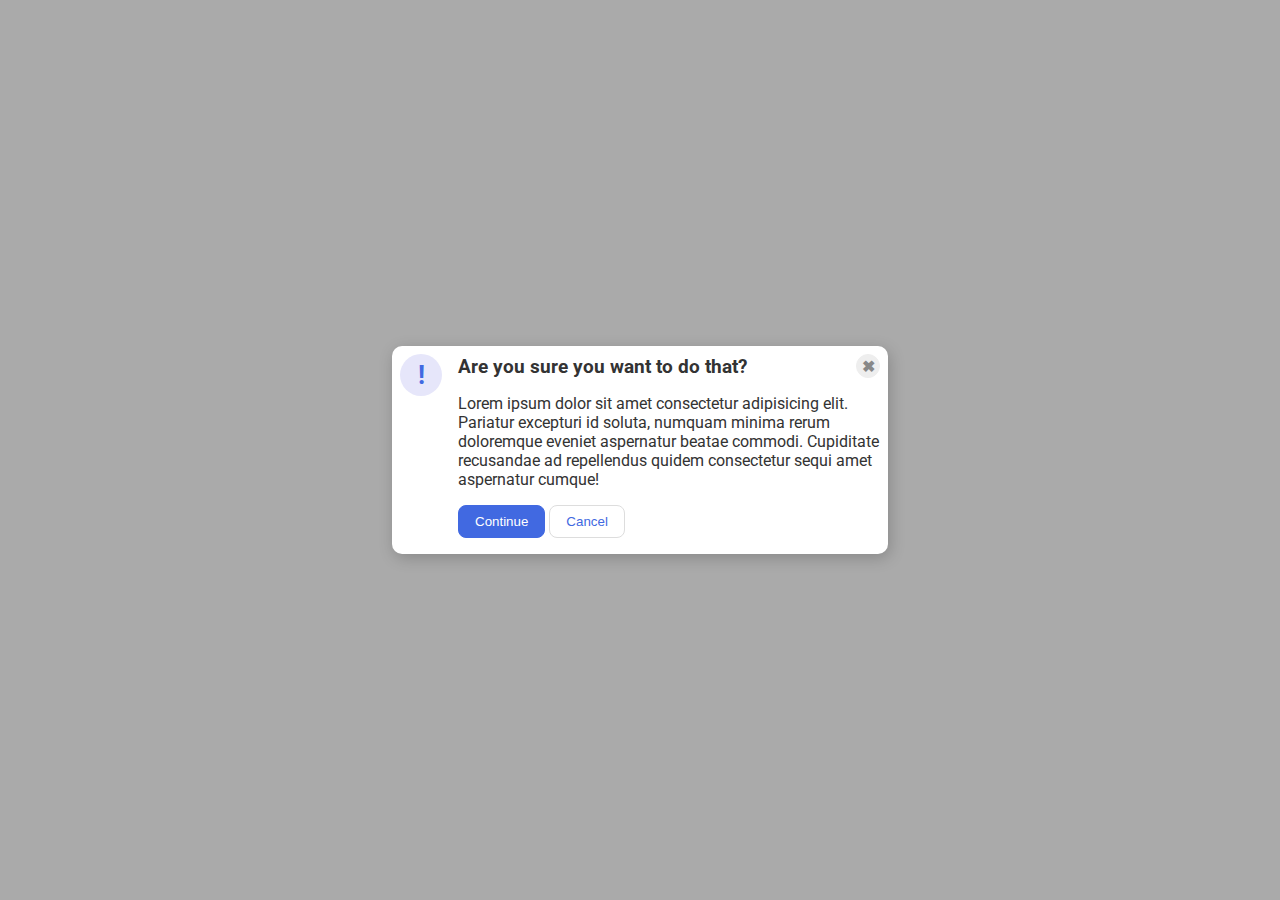
<file: flex/05-flex-modal/index.html>
<!DOCTYPE html>
<html lang="en">
  <head>
    <meta charset="UTF-8">
    <meta http-equiv="X-UA-Compatible" content="IE=edge">
    <meta name="viewport" content="width=device-width, initial-scale=1.0">
    <link rel="stylesheet" href="style.css">
    <title>Modal</title>
  </head>
  <body>
    <div class="modal">
      <div class="icon">!</div>
      <div class="column">
        <div class="row1"><div class="header">Are you sure you want to do that?</div>
        <button class="close-button">✖</button></div>
        <div class="text">Lorem ipsum dolor sit amet consectetur adipisicing elit. Pariatur excepturi id soluta, numquam minima rerum doloremque eveniet aspernatur beatae commodi. Cupiditate recusandae ad repellendus quidem consectetur sequi amet aspernatur cumque!</div>
        <div class="row2">
          <button class="continue">Continue</button>
          <button class="cancel">Cancel</button>
        </div>
      </div>
    </div>
  </body>
</html>
</file>
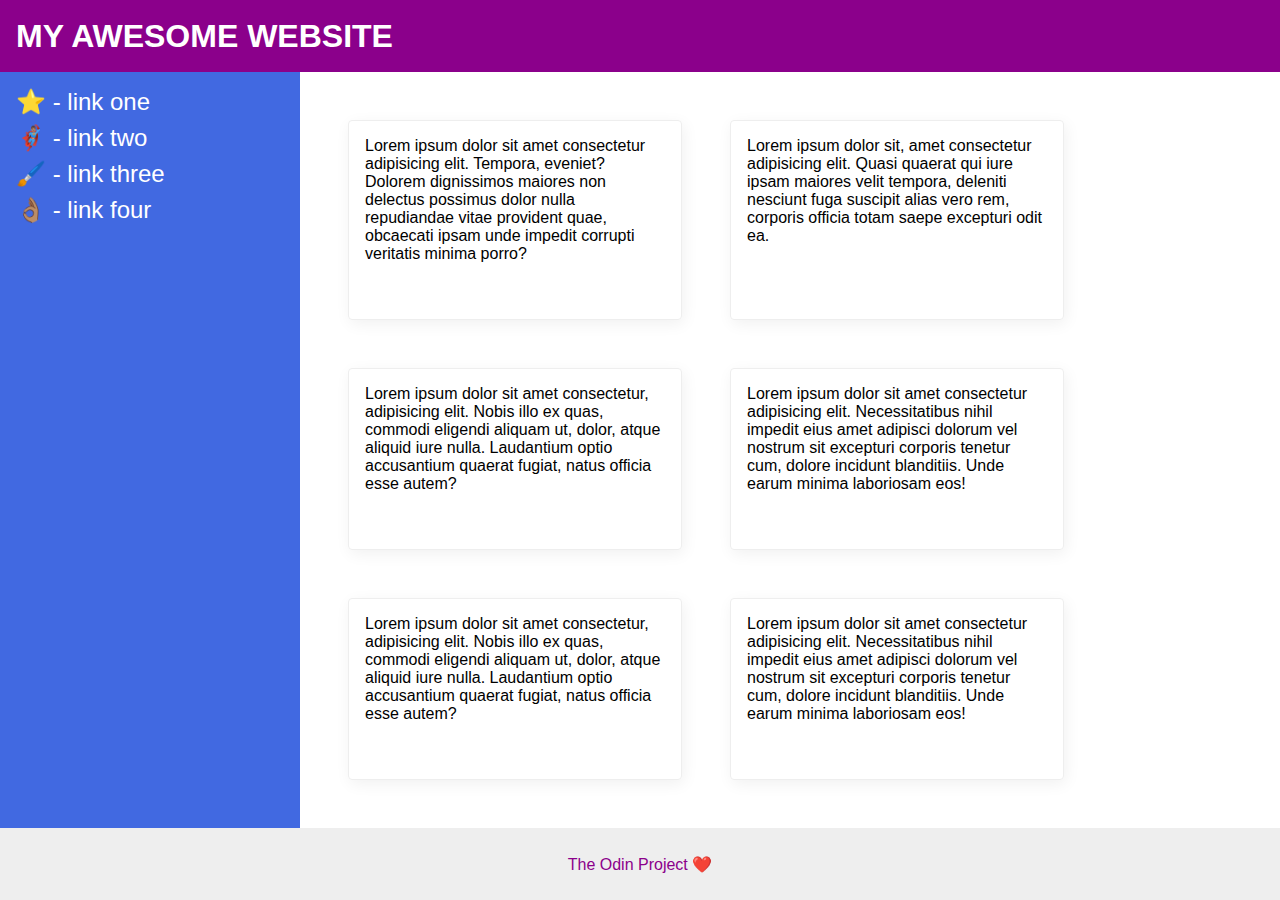
<file: flex/07-flex-layout-2/index.html>
<!DOCTYPE html>
<html lang="en">
  <head>
    <meta charset="UTF-8">
    <meta http-equiv="X-UA-Compatible" content="IE=edge">
    <meta name="viewport" content="width=device-width, initial-scale=1.0">
    <title>The Holy Grail</title>
    <link rel="stylesheet" href="style.css">
  </head>
  <body>
    <div class="header">
      MY AWESOME WEBSITE
    </div>
    <div class="main">
      <div class="sidebar">
        <ul>
          <li><a href="#">⭐ - link one</a></li>
          <li><a href="#">🦸🏽‍♂️ - link two</a></li>
          <li><a href="#">🖌️ - link three</a></li>
          <li><a href="#">👌🏽 - link four</a></li>
        </ul>
      </div>
      <div class="content">
        <div class="card">Lorem ipsum dolor sit amet consectetur adipisicing elit. Tempora, eveniet? Dolorem dignissimos maiores non delectus possimus dolor nulla repudiandae vitae provident quae, obcaecati ipsam unde impedit corrupti veritatis minima porro?</div>
        <div class="card">Lorem ipsum dolor sit, amet consectetur adipisicing elit. Quasi quaerat qui iure ipsam maiores velit tempora, deleniti nesciunt fuga suscipit alias vero rem, corporis officia totam saepe excepturi odit ea.</div>
        <div class="card">Lorem ipsum dolor sit amet consectetur, adipisicing elit. Nobis illo ex quas, commodi eligendi aliquam ut, dolor, atque aliquid iure nulla. Laudantium optio accusantium quaerat fugiat, natus officia esse autem?</div>
        <div class="card">Lorem ipsum dolor sit amet consectetur adipisicing elit. Necessitatibus nihil impedit eius amet adipisci dolorum vel nostrum sit excepturi corporis tenetur cum, dolore incidunt blanditiis. Unde earum minima laboriosam eos!</div>
        <div class="card">Lorem ipsum dolor sit amet consectetur, adipisicing elit. Nobis illo ex quas, commodi eligendi aliquam ut, dolor, atque aliquid iure nulla. Laudantium optio accusantium quaerat fugiat, natus officia esse autem?</div>
        <div class="card">Lorem ipsum dolor sit amet consectetur adipisicing elit. Necessitatibus nihil impedit eius amet adipisci dolorum vel nostrum sit excepturi corporis tenetur cum, dolore incidunt blanditiis. Unde earum minima laboriosam eos!</div>  
      </div>
    </div>    
    <div class="footer">
      The Odin Project ❤️
    </div>
  </body>
</html>
</file>
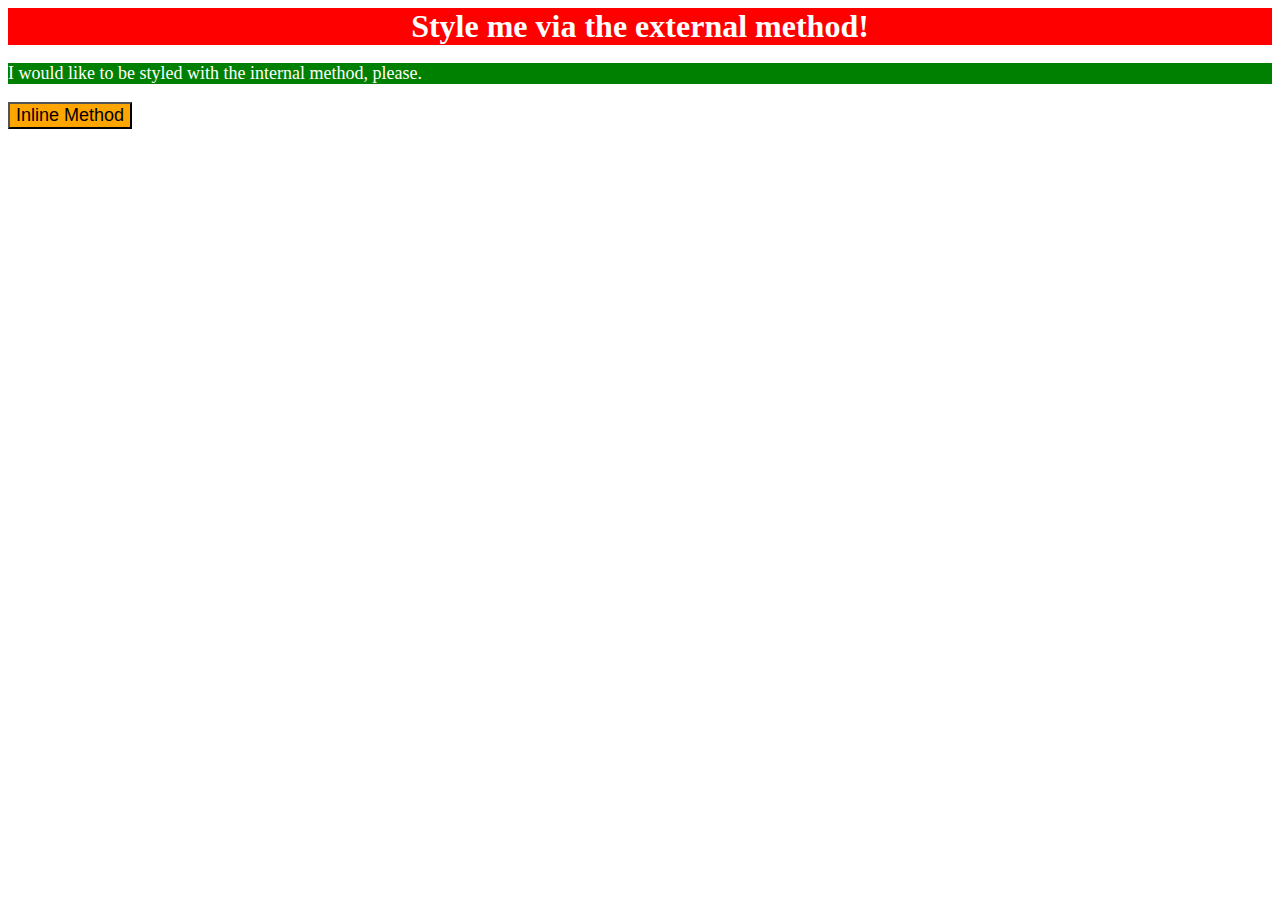
<file: foundations/01-css-methods/index.html>
<!DOCTYPE html>
<html lang="en">
  <head>
    <meta charset="UTF-8">
    <meta http-equiv="X-UA-Compatible" content="IE=edge">
    <meta name="viewport" content="width=device-width, initial-scale=1.0">
    <title>Methods for Adding CSS</title>
    <link rel="stylesheet" href="style.css">
    <style>
      p{
        background-color: green;
        color: white;
        font-size: 18px;
      }
    </style>
  </head>
  <body>
    <div>Style me via the external method!</div>
    <p>I would like to be styled with the internal method, please.</p>
    <button style="background-color: orange; font-size: 18px;">Inline Method</button>
  </body>
</html>
</file>
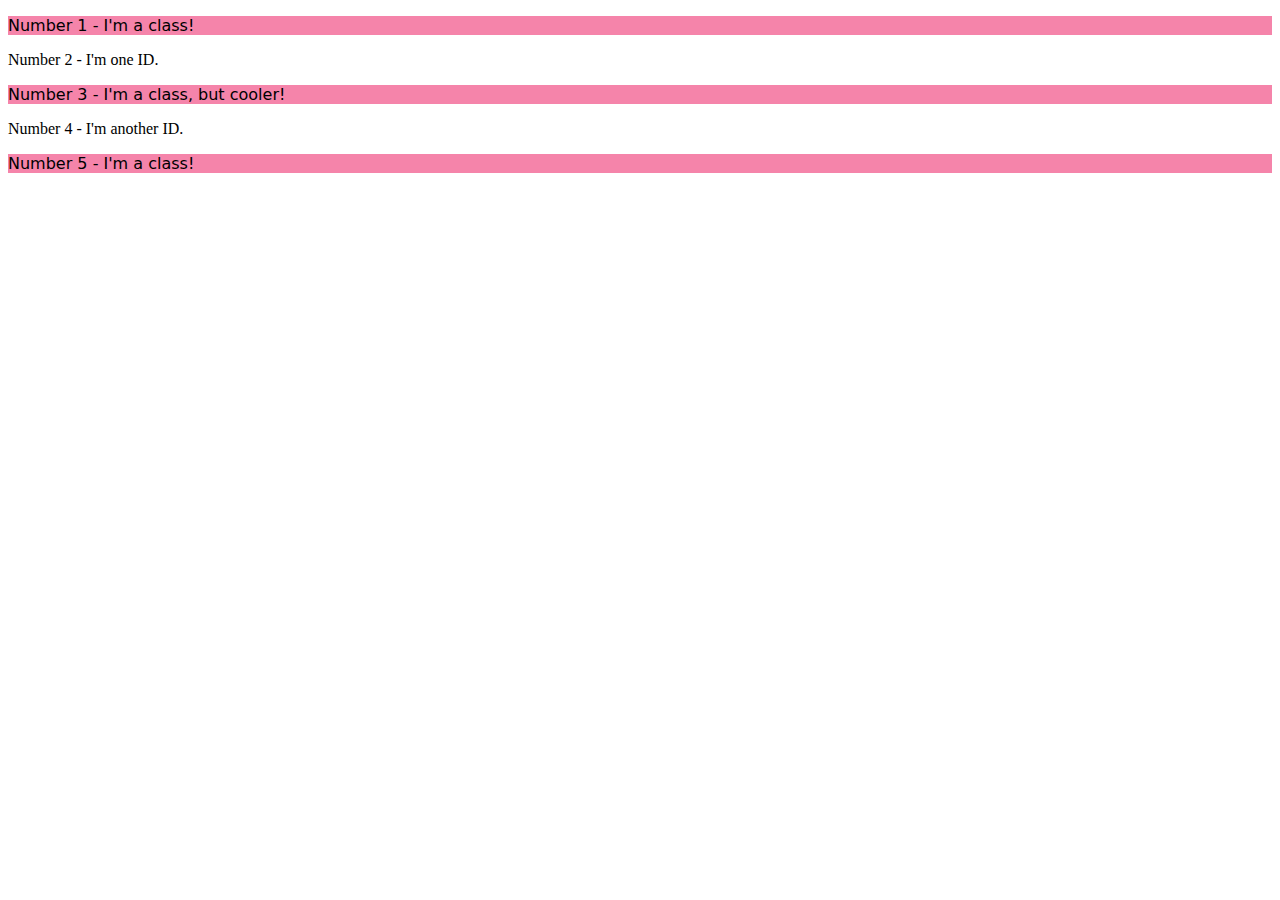
<file: foundations/02-class-id-selectors/index.html>
<!DOCTYPE html>
<html lang="en">
  <head>
    <meta charset="UTF-8">
    <meta http-equiv="X-UA-Compatible" content="IE=edge">
    <meta name="viewport" content="width=device-width, initial-scale=1.0">
    <title>Class and ID Selectors</title>
    <link rel="stylesheet" href="style.css">
  </head>
  <body>
    <p class="odd">Number 1 - I'm a class!</p>
    <div>Number 2 - I'm one ID.</div>
    <p class="odd">Number 3 - I'm a class, but cooler!</p>
    <div>Number 4 - I'm another ID.</div>
    <p class="odd">Number 5 - I'm a class!</p>
  </body>
</html>
</file>
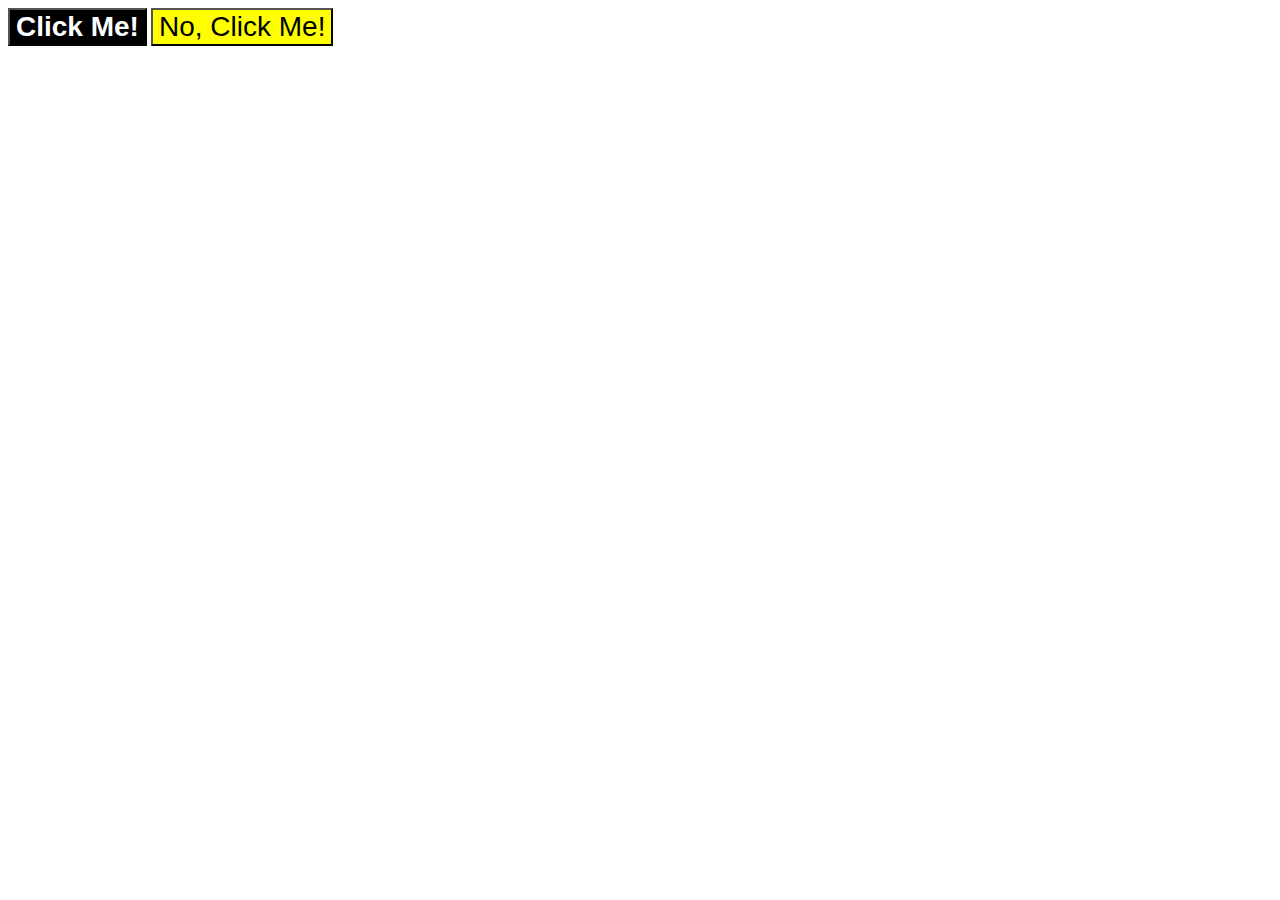
<file: foundations/03-grouping-selectors/index.html>
<!DOCTYPE html>
<html lang="en">
  <head>
    <meta charset="UTF-8">
    <meta http-equiv="X-UA-Compatible" content="IE=edge">
    <meta name="viewport" content="width=device-width, initial-scale=1.0">
    <title>Grouping Selectors</title>
    <link rel="stylesheet" href="style.css">
  </head>
  <body>
    <button class="dark">Click Me!</button>
    <button class="colorful">No, Click Me!</button>
  </body>
</html>
</file>
<file: flex/05-flex-modal/style.css>
@import url('https://fonts.googleapis.com/css2?family=Roboto:wght@400;700&display=swap');

html, body {
  height: 100%;
}

body {
  font-family: Roboto, sans-serif;
  margin: 0;
  background: #aaa;
  color: #333;
  /* I'll give you this one for free lol */
  display: flex;
  align-items: center;
  justify-content: center;
}

.modal {
  background: white;
  width: 480px;
  border-radius: 10px;
  box-shadow: 2px 4px 16px rgba(0,0,0,.2);
}

.icon {
  color: royalblue;
  font-size: 26px;
  font-weight: 700;
  background: lavender;
  width: 42px;
  height: 42px;
  border-radius: 50%;
  display: flex;
  align-items: center;
  justify-content: center;
}

.close-button {
  
  background: #eee;
  border-radius: 50%;
  color: #888;
  font-weight: 400;
  font-size: 16px;
  height: 24px;
  width: 24px;
  display: flex;
  align-items: center;
  justify-content: center;
  border: 1px solid #eee;
  padding: 0;
  font-weight: bold;
}

button {
  cursor: pointer;
  padding: 8px 16px;
  border-radius: 8px;
}

button.continue {
  background: royalblue;
  border: 1px solid royalblue;
  color: white;
}

button.cancel {
  background: white;
  border: 1px solid #ddd;
  color: royalblue;
}

/* SOLUTION */

.modal{
  padding: 8px;
}
.icon{
  flex-shrink: 0;
}
.row1,.row2, .column,.modal{
  display: flex;
  gap: 16px;
}
.column{
  flex-direction: column;
}
.row1{
  justify-content: space-between;
  align-items: flex-end;
}
.row2{
  gap: 4px;
  margin-bottom: 8px;
}
.header{
  font-weight: bold;
  font-size: 1.2rem;
}
</file>
<file: flex/07-flex-layout-2/style.css>
body {
  font-family: -apple-system, BlinkMacSystemFont, 'Segoe UI', Roboto, Oxygen, Ubuntu, Cantarell, 'Open Sans', 'Helvetica Neue', sans-serif;
  margin: 0;
  min-height: 100vh;
}

.header {
  height: 72px;
  background: darkmagenta;
  color: white;
}

.footer {
  height: 72px;
  background: #eee;
  color: darkmagenta;
}

.sidebar {
  width: 300px;
  background: royalblue;
  box-sizing: border-box;
}

.card {
  border: 1px solid #eee;
  box-shadow: 2px 4px 16px rgba(0,0,0,.06);
  border-radius: 4px;
}

/* SOLUTION */

body{
  display: flex;
  flex-direction: column;
}

.main{
  flex: 1;
  display: flex;
}

.sidebar{
  padding: 16px;
  flex-shrink: 0;
  font-size: 24px;
  ul{
    padding: 0;
    margin: 0;
    list-style: none;
    li{
      margin-bottom: 8px;
    }
    a{
      text-decoration: none;
      color: white;
    }
  }
}

.header, .footer{
  padding: 0 16px;
  margin: 0;
  display: flex;
  align-items: center;
}

.header{
  font-size: 32px;
  font-weight: 900;
}
.footer{
  justify-content: center;
}

.content{
  padding: 48px;
  display: flex;
  flex-wrap: wrap;
  gap: 48px;
}
.card{
  width: 300px;
  padding: 16px;
}
</file>
<file: foundations/01-css-methods/style.css>
div{
    background-color: red;
    color: white;
    font-size: 32px;
    font-weight: bold;
    text-align: center;
}
</file>
<file: foundations/02-class-id-selectors/style.css>
.odd{
    background-color: hsl(340, 85%, 74%);
    font-family: 'Verdana','DejaVu Sans',sans-serif,serif;
}

#blue{
    color: hsl(209, 100%, 50%);
    font-size: 36px;
}

.odd.bigger{
    font-size: 24px;
}

#green{
    background-color: hsl(138, 100%, 73%);
    font-size: 24px;
    font-weight: bold;
}
</file>
<file: foundations/03-grouping-selectors/style.css>
.dark, .colorful{
    font-size: 28px;
    font-family: Helvetica, 'Times New Roman', sans-serif;
}
.dark{
 background-color: black;
 color: white;
 font-weight: bold;
}
.colorful{
background-color: yellow;
}
</file>
